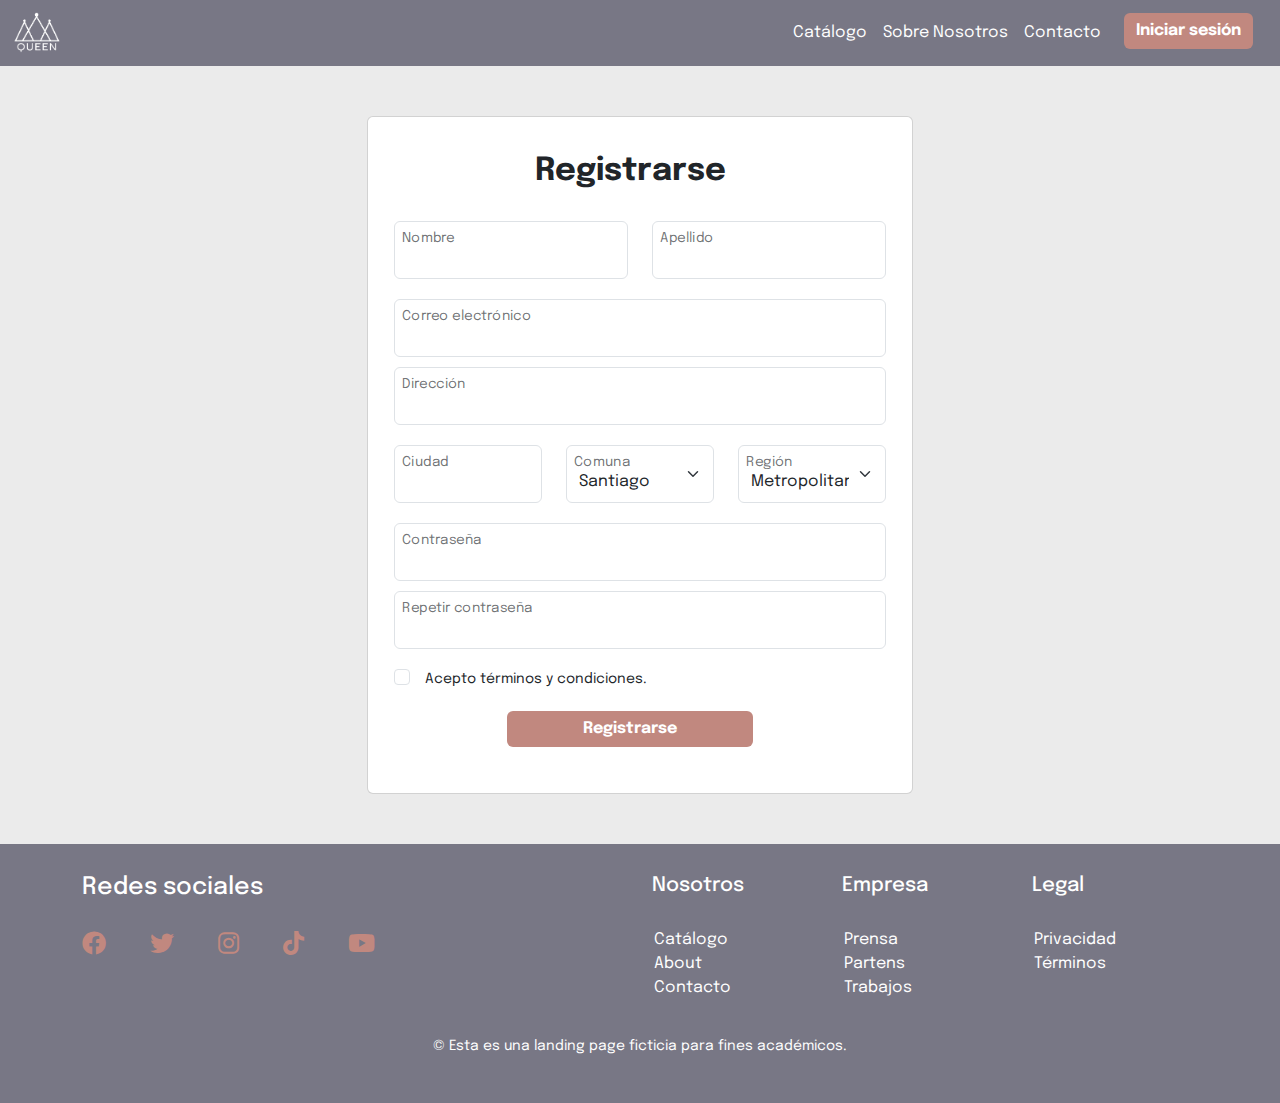
<file: login.html>
<!DOCTYPE html>
<html lang="es">
    <head>
        <meta charset="UTF-8">
        <meta name="viewport" content="width=device-width, initial-scale=1.0">
        <title>Joyería QUEEN</title>
        <!--ICONO TAB-->
        <link rel="icon" type="image/x-icon" href="./assets/images/logo.ico">
        <!--LINKS PARA FONTAWESOME-->
        <link rel="stylesheet" href="./assets/fontawesome/css/fontawesome.css">
        <link rel="stylesheet" href="./assets/fontawesome/css/brands.css">
        <link rel="stylesheet" href="./assets/fontawesome/css/solid.css">
        <!--LINK BOOTSTRAP-->
        <link rel="stylesheet" href="./assets/bootstrap/css/bootstrap.min.css">
        <!--LINK CSS-->
        <link rel="stylesheet" href="./styles.css">
    </head>
    <body>
        <header>
            <!--NAVBAR-->
            <nav class="navbar navbar-expand-md">
                <div class="container-fluid">
                    <!--LOGO-->
                    <a href="./index.html"><img src="./assets/images/logo-white.png" alt="Logo"></a>
                    <button class="navbar-toggler" type="button" data-bs-toggle="collapse" data-bs-target="#navbarSupportedContent" aria-controls="navbarSupportedContent" aria-expanded="false" aria-label="Toggle navigation">
                        <span class="navbar-toggler-icon"></span>
                    </button>
                    <!--NAV ITEMS-->
                    <div class="collapse navbar-collapse justify-content-end" id="navbarSupportedContent">
                        <ul class="navbar-nav">
                            <li class="nav-item">
                                <a class="nav-link" href="#">Catálogo</a>
                            </li>
                            <li class="nav-item">
                                <a class="nav-link" href="#">Sobre Nosotros</a>
                            </li>
                            <li class="nav-item">
                                <a class="nav-link" href="#">Contacto</a>
                            </li>
                            <li class="nav-item">
                                <!--INICIAR SESIÓN-->
                                <button type="button" class="btn btn-primary" data-bs-toggle="modal" data-bs-target="#myModal">
                                    Iniciar sesión
                                </button>
                                <!--MODAL-->
                                <div class="modal" id="myModal">
                                    <div class="modal-dialog">
                                        <div class="modal-content">
                                            <!--MODAL HEADER-->
                                            <div class="modal-header">
                                                <h4 class="modal-title">Iniciar sesión</h4>
                                                <button type="button" class="btn-close" data-bs-dismiss="modal"></button>
                                            </div>
                                            <!--MODAL BODY-->
                                            <div class="modal-body">
                                                <form>
                                                    <div class="form-group">
                                                        <label for="email">Email:</label>
                                                        <input type="email" class="form-control" id="email">
                                                    </div>
                                                    <div class="form-group">
                                                        <label for="pwd">Contraseña:</label>
                                                        <input type="password" class="form-control" id="pwd">
                                                    </div>
                                                    <div class="checkbox">
                                                        <label><input type="checkbox"> Recordar mi sesión</label>
                                                    </div>
                                                    <div class="pwd-forget">
                                                        <a href="#">Contraseña olvidada</a>
                                                    </div>
                                                    <a href="./login.html"><button type="submit" class="btn btn-primary">Inicar sesión</button></a>
                                                </form>
                                            </div>
                                            <!--MODAL FOOTER-->
                                            <div class="modal-footer">
                                                <p>¿No tienes cuenta?</p>
                                                <a href="./login.html"><button type="button" class="btn btn-outline-secondary" data-bs-dismiss="modal">Registrate</button></a>
                                            </div>
                                        </div>
                                    </div>
                                </div>
                            </li>
                        </ul>
                    </div>
                </div>
            </nav>
        </header>
        <main>
            <section class="login">
                <div class="container">
                    <div class="row login-card">
                        <div class="col-lg-8 col-xl-6">
                            <div class="card">
                                <div class="card-body">
                                    <h3>Registrarse</h3>
                                    <!--FORMULARIO REGISTRO-->
                                    <form>
                                        <div class="row">
                                            <!-- INPUT NOMBRE Y APELLIDO-->
                                            <div class="col-md-6">
                                                <div class="form-floating">
                                                    <input class="form-control" type="text" name="name" id="name" required>
                                                    <label for="name">Nombre</label>
                                                </div>
                                            </div>
                                            <div class="col-md-6">
                                                <div class="form-floating">
                                                    <input class="form-control" type="text" name="lastname" id="lastname" required>
                                                    <label for="lastname">Apellido</label>
                                                </div>
                                            </div>
                                        </div>
                                        <div class="form-floating">
                                            <!--INPUT CORREO-->
                                            <input class="form-control" type="email" name="email" id="email-registration" required>
                                            <label for="email">Correo electrónico</label>
                                        </div> 
                                        <div class="form-floating">
                                            <!--INPUT DIRECCIÓN-->
                                            <input class="form-control" type="text" name="address" id="address">
                                            <label for="address">Dirección</label>
                                        </div>
                                        <div class="row">
                                            <!--INPUT CIUDAD-->
                                            <div class="col-md-4">
                                                <div class="form-floating">
                                                    <input class="form-control" type="text" name="city" id="city">
                                                    <label for="city">Ciudad</label>
                                                </div>
                                            </div>
                                            <div class="col-md-4">
                                                <!--SELECT COMUNA-->
                                                <div class="form-floating">
                                                    <select class="form-select" id="comuna">
                                                        <option value="1">Cerrillos</option>
                                                        <option value="2">Cerro Navia</option>
                                                        <option value="3">Conchalí</option>
                                                        <option value="4">El Bosque</option>
                                                        <option value="5">Estación Central</option>
                                                        <option value="6">Huechuraba</option>
                                                        <option value="7">Independencia</option>
                                                        <option value="8">La Cisterna</option>
                                                        <option value="9">La Florida</option>
                                                        <option value="10">La Granja</option>
                                                        <option value="11">La Pintana</option>
                                                        <option value="12">La Reina</option>
                                                        <option value="13">Las Condes</option>
                                                        <option value="14">Lo Barnechea</option>
                                                        <option value="15">Lo Espejo</option>
                                                        <option value="16">Lo Prado</option>
                                                        <option value="17">Macul</option>
                                                        <option value="18">Maipú</option>
                                                        <option value="19">Ñuñoa</option>
                                                        <option value="20">Pedro Aguirre Cerda</option>
                                                        <option value="21">Peñalolén</option>
                                                        <option value="22">Providencia</option>
                                                        <option value="23">Pudahuel</option>
                                                        <option value="24">Puente Alto</option>
                                                        <option value="25">Quilicura</option>
                                                        <option value="26">Quinta Normal</option>
                                                        <option value="27">Recoleta</option>
                                                        <option value="28">Renca</option>
                                                        <option value="29">San Bernardo</option>
                                                        <option value="30">San Joaquín</option>
                                                        <option value="31">San Miguel</option>
                                                        <option value="32">San Ramón</option>
                                                        <option value="33" selected>Santiago</option>
                                                        <option value="34">Vitacura</option>
                                                    </select>
                                                    <label for="comuna">Comuna</label>
                                                </div>
                                            </div>
                                            <div class="col-md-4">
                                                <!--SELECT REGIÓN-->
                                                <div class="form-floating">
                                                    <select class="form-select" id="region" aria-label="Floating label select example">
                                                        <option value="1">Arica y Parinacota</option>
                                                        <option value="2">Tarapacá</option>
                                                        <option value="3">Atacama</option>
                                                        <option value="4">Coquimbo</option>
                                                        <option value="5">Valparaíso</option>
                                                        <option value="6" selected>Metropolitana</option>
                                                        <option value="7">O'Higgins</option>
                                                        <option value="8">Maule</option>
                                                        <option value="9">Ñuble</option>
                                                        <option value="10">Biobío</option>
                                                        <option value="11">La Araucanía</option>
                                                        <option value="12">Los Ríos</option>
                                                        <option value="13">Los Lagos</option>
                                                        <option value="14">Aysén</option>
                                                        <option value="15">Magallanes</option>
                                                    </select>
                                                    <label for="region">Región</label>
                                                </div>
                                            </div>
                                        </div>
                                        <!--INPUT CONTRASEÑA-->
                                        <div class="form-floating">
                                            <input class="form-control" type="password" name="password" id="password" required>
                                            <label for="password">Contraseña</label>
                                        </div>
                                        <div class="form-floating">
                                            <input class="form-control" type="password" name="password" id="password" required>
                                            <label for="password">Repetir contraseña</label>
                                        </div>
                                        <!--CHECKBOX TÉRMINOS-->
                                        <div class="form-check">
                                            <input class="form-check-input" type="checkbox" value="1" id="terminos" required>
                                            <label class="form-check-label" for="terminos">Acepto términos y condiciones.</label>
                                        </div> 
                                        <!--BOTON ENVIAR-->
                                        <button type="submit" class="btn btn-primary">Registrarse</button>
                                    </form>
                                </div>
                            </div>
                        </div>
                    </div>
                </div>
            </section>
        </main>
        <!--FOOTER-->
        <footer>
            <div class="container">
                <div class="row">
                    <!--REDES SOCIALES-->
                    <div class="col-lg-6">
                        <h4>Redes sociales</h4>
                        <a href="#"><i class="fa-brands fa-facebook"></i></a>
                        <a href="#"><i class="fa-brands fa-twitter"></i></a>
                        <a href="#"><i class="fa-brands fa-instagram"></i></a>
                        <a href="#"><i class="fa-brands fa-tiktok"></i></a>
                        <a href="#"><i class="fa-brands fa-youtube"></i></a>
                    </div>
                    <!--LINKS DEL NEGOCIO-->
                    <div class="col-lg-2">
                        <h5>Nosotros</h5>
                        <ul>
                            <li><a href="#">Catálogo</a></li>
                            <li><a href="#">About</a></li>
                            <li><a href="#">Contacto</a></li>
                        </ul>
                    </div>
                    <div class="col-lg-2">
                        <h5>Empresa</h5>
                        <ul>
                            <li><a href="#">Prensa</a></li>
                            <li><a href="#">Partens</a></li>
                            <li><a href="#">Trabajos</a></li>

                        </ul>
                    </div>
                    <div class="col-lg-2">
                        <h5>Legal</h5>
                        <ul>
                            <li><a href="#">Privacidad</a></li>
                            <li><a href="#">Términos</a></li>
                        </ul>
                    </div>
                </div>
                <p>&copy Esta es una landing page ficticia para fines académicos.</p>
            </div>
        </footer>
    </main>
    <!--SCRIPT BOOTSTRAP-->
    <script src="./assets/bootstrap/js/bootstrap.bundle.min.js"></script>
    </body>
</html>
</file>
<file: styles.css>
/*ESTILOS BASE*/
@font-face {
    font-family: Epilogue;
    src: url(./assets/font/Epilogue-VariableFont_wght.ttf);
}
body {
    font-family: Epilogue;
    background-color: #EBEBEB;
} 
a {
    color: #FFFFFF;
    text-decoration: none;
}
.btn-primary {
    background-color: #C1887F;
    border: 0;
    font-size: medium;
    font-weight: bold;
    margin: 0 15px;
}
.btn-primary:hover {
    background-color: #C1887F;
    color: #FFFFFF;
    box-shadow: inset 0 0 0 1000px rgba(0,0,0,.1);
}
.btn-outline-primary {
    border: 1px solid #C1887F;
    color: #C1887F;
}
.btn-outline-primary:hover {
    border: 1px solid #C1887F;
    background-color: #FFFFFF;
    color: #C1887F;
    box-shadow: inset 0 0 0 1000px rgba(0,0,0,.1);
}
.btn-outline-secondary {
    color: #787785;
    border: 1px solid #787785;
}
.btn-outline-secondary:hover {
    color: #787785;
    border: 1px solid #787785;
    background-color: #FFFFFF;
    box-shadow: inset 0 0 0 1000px rgba(0,0,0,.1);
}
/*NAVBAR*/
.navbar {
    background-color: #787785;
}
.nav-link {
    color: #FFFFFF;
}
.navbar img {
    height: 50px;
}
/*MODAL*/
.modal-content {
    width: 80%;
}
.modal-body {
    padding: 30px 20px 30px 20px;
}
.modal-body #pwd {
    margin-bottom: 10px; 
}
.pwd-forget {
    margin: 0 0 15px 0;
}
.modal-body a {
    font-size: 14px;
    color: #C1887F;
    text-decoration: underline;
}
.modal-body .btn-primary {
    margin: 0;
}
/*SECCIÓN JUMBOTRON*/
.welcome .jumbotron {
    background-image: url(./assets/images/jumbotron-bg.png); 
    box-shadow: inset 0 0 0 1000px rgba(0,0,0,.5);
    background-size: cover;
    background-position: center;
    padding: 150px;
    color: #FFFFFF;
}
/*SECCIÓN PROD. DESTACADOS*/
.featured-prod {
    padding: 50px 0;
}
h2 {
    font-weight: bold;
    font-size: 40px;
}
.button-wrapper {
    text-align: center;
}
.more {
    margin-top: 20px;
    width: 50%;
}
/*ESTILOS CARDS CAROUSEL*/  
.carousel-mobile {
    display: none;
}
.card-wrapper {
    display: flex;
    justify-content: center;
}
.card-wrapper .card {
    margin: 0.5rem;
    width: 25%;
}
.image-wrapper {
    height: 15vw;
    display: flex;
    justify-content: center;
}
.image-wrapper img {
    width: 500px;
    max-height: 100%;
    overflow: hidden;
}
.card-body {
    text-align: center;
}
.carousel-inner .card-title {
    font-size: 18px;
    font-weight: 200;
    text-transform: uppercase;
}
.carousel-inner .card-text {
    font-size: 24px;
    font-weight: 500;
}
.carousel-inner a {
    width: 80%;
}
.carousel-inner {
    padding-bottom: 50px;
}
/*SECCIÓN CATEGORIAS*/
.categories {
    padding: 30px;
}
.categories .card {
    margin: 10px;
    width: 20%;
    padding: 0;
}
.categories .card-img-top {
    height: 200px;
    width: 100%;
}
.categories h5 {
    font-size: 28px;
    font-weight: 700;
    margin: 15px 0;
}
.categories a {
    width: 75%;
}
/*SECCIÓN SERVICIOS*/
.services {
    background-color: #787785;
    color: #FFFFFF;
    padding: 50px;
}
.services h2 {
    text-align: center;
    margin-bottom: 15px;
}
.services button {
    width: 30%;
    margin-top: 20px;
}
.item {
    width: 25%;
    text-align: center;
}
.item img {
    width: 140px;
    height: 140px;
    margin: 15px;
}
.item h6 {
    font-size: 24px;
    font-weight: 600;
    text-transform: uppercase;
    margin-top: 10px;
}
/*SECCIÓN ABOUT*/
.about {
    padding: 30px;
}
.about h6 {
    font-size: 24px;
}
.about iframe {
    width: 80%;
}
/*ASIDE*/
.ads .jumbotron {
    background-image: url(./assets/images/ads-jumbo-bg.jpg);
    box-shadow: inset 0 0 0 1000px rgba(0,0,0,.3);
    background-size: cover;
    background-position: center;
    padding: 100px;
    color: #FFFFFF;
}
.ads .display-5 {
    font-weight: bold;
    margin-bottom: 20px;
}
.ads .lead {
    font-size: 26px;
}
.ads a {
    font-weight: bold;
    text-decoration: underline;
}
.subscribe {
    padding: 50px;
    text-align: center;
}
.subscribe .card {
    padding: 20px;
    max-width: 70%;
}
.subscribe img {
    width: 200px;
    margin-top: 50px;
}
.subscribe h5 {
    font-size: 28px;
    font-weight: 600;
    margin-bottom: 20px;
}
.subscribe p {
    font-size: 20px;
}
.subscribe form {
    text-align: left;
}
.subscribe #email {
    margin-bottom: 10px;
}
.subscribe .btn-primary {
    margin: 20px 0 0 0;
}
/*FOOTER*/
footer {
    background-color: #787785;
    color: #FFFFFF;
    padding: 30px;
}
footer i {
    font-size: 24px;
    margin-right: 40px;
    margin-top: 20px;
    color: #C1887F;
}
footer ul {
    list-style: none;
    margin-top: 30px;
}
footer li {
    margin-left: -30px;
}
footer li a:hover {
    text-decoration: underline;
}
footer p {
    margin-top: 20px;
    font-size: 14px;
    text-align: center;
}
/*LOGIN PAGE*/
.login {
    padding: 50px;
}
.login .login-card {
    display: flex;
    justify-content: center;
    align-items: center;
}
.login .card {
    padding-right: 20px;
}
.login h3 {
    margin: 20px 0;
    font-weight: bold;
    font-size: 32px;
}
.login input, select {
    margin: 10px;
}
.login label {
    margin-left: 5px;
}
.login .form-check {
    margin: 0 0 20px 10px; 
    text-align: left !important
}
.login .form-check label {
    margin-top: 10px;
    font-size: 14px;
}
.login button {
    width: 50%;
    margin-bottom: 30px;
}
/*ESTILOS MOBILE*/
@media only screen and (max-width: 600px) {
    body {
        text-align: center;
    }
    h2 {
        font-size: 28px;
    }
    /*NAVBAR*/
    .navbar-nav {
        text-align: center;
    }
    .nav-item {
        margin: 8px 0;
    }
    .custom-toggler .navbar-toggler-icon {
        background-image: url(./assets/images/custom-menu-icon.svg);
    }
    .custom-toggler {
        border: 1px solid #FFFFFF;
    }
    /*MODAL*/
    .modal-open {
        padding: 0 !important;
    }
    .modal-dialog {
        display: flex;
        justify-content: center;
    }
    .modal-content {
        width: 90%;
    }
    /*JUMBOTRON BIENVENIDA*/
    .welcome .jumbotron {
        padding: 50px;
    } 
    /*PRODUCTOS DESTACADOS*/
    .featured-prod {
        padding-top: 30px;
    } 
    /*CAROUSEL*/
    .carousel-desktop {
        display: none;
    }
    .carousel-mobile {
        display: block ;
    }
    .card-wrapper {
        display: flex;
        justify-content: center;
    }
    .carousel .card {
        width: 78%;
    }
    .carousel .image-wrapper {
        height: 42vw;
    }
    .carousel .card-title {
        font-size: 14px;
    }
    .carousel .card-text {
        font-size: 20px;
    }
    .carousel .carousel-indicators button {
        width: 10px;
       height: 10px;
       border-radius: 100%;
    }
    /*CATEGORIAS*/
    .categories {
        padding: 20px;
    }
    .categories .card {
        width: 90%;
    }
    /*SERVICIOS*/
    .services {
        padding: 20px;
    }
    .services .item {
        width: 90%;
    }
    .services .item img {
        width: 100px;
        height: 100px;
    }
    .services button {
        width: 70%; 
    }
    /*ABOUT*/
    .about .btn-outline-primary {
        margin-bottom: 15px;
    }
    /*ASIDE*/
    .ads .jumbotron {
        padding: 25px;
    }
    .ads h1 {
        font-size: 24px;
    }
    .ads .lead {
        font-size: 18px;
    }
    /*SUBSCRIBE*/
    .subscribe {
        padding: 20px;
    } 
    .subscribe .card {
        padding: 20px;
        max-width: 90%;
    }
    .subscribe img {
        width: 100px;
    }
    .subscribe h5 {
        font-size: 22px;
    }
    .subscribe p {
        font-size: 18px;
    }
    .subscribe .checkbox label {
        font-size: 13px;
    }
    /*FOOTER*/
    footer i {
        margin: 20px 10px 30px 20px;
    }
    /*LOGIN PAGE*/
    .login {
        padding: 20px;
    }
    .login .form-check {
        margin: 0 0 20px 10px; 
        text-align: left !important
    }
    .login .form-check label {
        font-size: 13px;
    }
  }
</file>
<file: assets/fontawesome/css/brands.css>
/*!
 * Font Awesome Free 6.4.0 by @fontawesome - https://fontawesome.com
 * License - https://fontawesome.com/license/free (Icons: CC BY 4.0, Fonts: SIL OFL 1.1, Code: MIT License)
 * Copyright 2023 Fonticons, Inc.
 */
:root, :host {
  --fa-style-family-brands: 'Font Awesome 6 Brands';
  --fa-font-brands: normal 400 1em/1 'Font Awesome 6 Brands'; }

@font-face {
  font-family: 'Font Awesome 6 Brands';
  font-style: normal;
  font-weight: 400;
  font-display: block;
  src: url("../webfonts/fa-brands-400.woff2") format("woff2"), url("../webfonts/fa-brands-400.ttf") format("truetype"); }

.fab,
.fa-brands {
  font-weight: 400; }

.fa-monero:before {
  content: "\f3d0"; }

.fa-hooli:before {
  content: "\f427"; }

.fa-yelp:before {
  content: "\f1e9"; }

.fa-cc-visa:before {
  content: "\f1f0"; }

.fa-lastfm:before {
  content: "\f202"; }

.fa-shopware:before {
  content: "\f5b5"; }

.fa-creative-commons-nc:before {
  content: "\f4e8"; }

.fa-aws:before {
  content: "\f375"; }

.fa-redhat:before {
  content: "\f7bc"; }

.fa-yoast:before {
  content: "\f2b1"; }

.fa-cloudflare:before {
  content: "\e07d"; }

.fa-ups:before {
  content: "\f7e0"; }

.fa-wpexplorer:before {
  content: "\f2de"; }

.fa-dyalog:before {
  content: "\f399"; }

.fa-bity:before {
  content: "\f37a"; }

.fa-stackpath:before {
  content: "\f842"; }

.fa-buysellads:before {
  content: "\f20d"; }

.fa-first-order:before {
  content: "\f2b0"; }

.fa-modx:before {
  content: "\f285"; }

.fa-guilded:before {
  content: "\e07e"; }

.fa-vnv:before {
  content: "\f40b"; }

.fa-square-js:before {
  content: "\f3b9"; }

.fa-js-square:before {
  content: "\f3b9"; }

.fa-microsoft:before {
  content: "\f3ca"; }

.fa-qq:before {
  content: "\f1d6"; }

.fa-orcid:before {
  content: "\f8d2"; }

.fa-java:before {
  content: "\f4e4"; }

.fa-invision:before {
  content: "\f7b0"; }

.fa-creative-commons-pd-alt:before {
  content: "\f4ed"; }

.fa-centercode:before {
  content: "\f380"; }

.fa-glide-g:before {
  content: "\f2a6"; }

.fa-drupal:before {
  content: "\f1a9"; }

.fa-hire-a-helper:before {
  content: "\f3b0"; }

.fa-creative-commons-by:before {
  content: "\f4e7"; }

.fa-unity:before {
  content: "\e049"; }

.fa-whmcs:before {
  content: "\f40d"; }

.fa-rocketchat:before {
  content: "\f3e8"; }

.fa-vk:before {
  content: "\f189"; }

.fa-untappd:before {
  content: "\f405"; }

.fa-mailchimp:before {
  content: "\f59e"; }

.fa-css3-alt:before {
  content: "\f38b"; }

.fa-square-reddit:before {
  content: "\f1a2"; }

.fa-reddit-square:before {
  content: "\f1a2"; }

.fa-vimeo-v:before {
  content: "\f27d"; }

.fa-contao:before {
  content: "\f26d"; }

.fa-square-font-awesome:before {
  content: "\e5ad"; }

.fa-deskpro:before {
  content: "\f38f"; }

.fa-sistrix:before {
  content: "\f3ee"; }

.fa-square-instagram:before {
  content: "\e055"; }

.fa-instagram-square:before {
  content: "\e055"; }

.fa-battle-net:before {
  content: "\f835"; }

.fa-the-red-yeti:before {
  content: "\f69d"; }

.fa-square-hacker-news:before {
  content: "\f3af"; }

.fa-hacker-news-square:before {
  content: "\f3af"; }

.fa-edge:before {
  content: "\f282"; }

.fa-napster:before {
  content: "\f3d2"; }

.fa-square-snapchat:before {
  content: "\f2ad"; }

.fa-snapchat-square:before {
  content: "\f2ad"; }

.fa-google-plus-g:before {
  content: "\f0d5"; }

.fa-artstation:before {
  content: "\f77a"; }

.fa-markdown:before {
  content: "\f60f"; }

.fa-sourcetree:before {
  content: "\f7d3"; }

.fa-google-plus:before {
  content: "\f2b3"; }

.fa-diaspora:before {
  content: "\f791"; }

.fa-foursquare:before {
  content: "\f180"; }

.fa-stack-overflow:before {
  content: "\f16c"; }

.fa-github-alt:before {
  content: "\f113"; }

.fa-phoenix-squadron:before {
  content: "\f511"; }

.fa-pagelines:before {
  content: "\f18c"; }

.fa-algolia:before {
  content: "\f36c"; }

.fa-red-river:before {
  content: "\f3e3"; }

.fa-creative-commons-sa:before {
  content: "\f4ef"; }

.fa-safari:before {
  content: "\f267"; }

.fa-google:before {
  content: "\f1a0"; }

.fa-square-font-awesome-stroke:before {
  content: "\f35c"; }

.fa-font-awesome-alt:before {
  content: "\f35c"; }

.fa-atlassian:before {
  content: "\f77b"; }

.fa-linkedin-in:before {
  content: "\f0e1"; }

.fa-digital-ocean:before {
  content: "\f391"; }

.fa-nimblr:before {
  content: "\f5a8"; }

.fa-chromecast:before {
  content: "\f838"; }

.fa-evernote:before {
  content: "\f839"; }

.fa-hacker-news:before {
  content: "\f1d4"; }

.fa-creative-commons-sampling:before {
  content: "\f4f0"; }

.fa-adversal:before {
  content: "\f36a"; }

.fa-creative-commons:before {
  content: "\f25e"; }

.fa-watchman-monitoring:before {
  content: "\e087"; }

.fa-fonticons:before {
  content: "\f280"; }

.fa-weixin:before {
  content: "\f1d7"; }

.fa-shirtsinbulk:before {
  content: "\f214"; }

.fa-codepen:before {
  content: "\f1cb"; }

.fa-git-alt:before {
  content: "\f841"; }

.fa-lyft:before {
  content: "\f3c3"; }

.fa-rev:before {
  content: "\f5b2"; }

.fa-windows:before {
  content: "\f17a"; }

.fa-wizards-of-the-coast:before {
  content: "\f730"; }

.fa-square-viadeo:before {
  content: "\f2aa"; }

.fa-viadeo-square:before {
  content: "\f2aa"; }

.fa-meetup:before {
  content: "\f2e0"; }

.fa-centos:before {
  content: "\f789"; }

.fa-adn:before {
  content: "\f170"; }

.fa-cloudsmith:before {
  content: "\f384"; }

.fa-pied-piper-alt:before {
  content: "\f1a8"; }

.fa-square-dribbble:before {
  content: "\f397"; }

.fa-dribbble-square:before {
  content: "\f397"; }

.fa-codiepie:before {
  content: "\f284"; }

.fa-node:before {
  content: "\f419"; }

.fa-mix:before {
  content: "\f3cb"; }

.fa-steam:before {
  content: "\f1b6"; }

.fa-cc-apple-pay:before {
  content: "\f416"; }

.fa-scribd:before {
  content: "\f28a"; }

.fa-openid:before {
  content: "\f19b"; }

.fa-instalod:before {
  content: "\e081"; }

.fa-expeditedssl:before {
  content: "\f23e"; }

.fa-sellcast:before {
  content: "\f2da"; }

.fa-square-twitter:before {
  content: "\f081"; }

.fa-twitter-square:before {
  content: "\f081"; }

.fa-r-project:before {
  content: "\f4f7"; }

.fa-delicious:before {
  content: "\f1a5"; }

.fa-freebsd:before {
  content: "\f3a4"; }

.fa-vuejs:before {
  content: "\f41f"; }

.fa-accusoft:before {
  content: "\f369"; }

.fa-ioxhost:before {
  content: "\f208"; }

.fa-fonticons-fi:before {
  content: "\f3a2"; }

.fa-app-store:before {
  content: "\f36f"; }

.fa-cc-mastercard:before {
  content: "\f1f1"; }

.fa-itunes-note:before {
  content: "\f3b5"; }

.fa-golang:before {
  content: "\e40f"; }

.fa-kickstarter:before {
  content: "\f3bb"; }

.fa-grav:before {
  content: "\f2d6"; }

.fa-weibo:before {
  content: "\f18a"; }

.fa-uncharted:before {
  content: "\e084"; }

.fa-firstdraft:before {
  content: "\f3a1"; }

.fa-square-youtube:before {
  content: "\f431"; }

.fa-youtube-square:before {
  content: "\f431"; }

.fa-wikipedia-w:before {
  content: "\f266"; }

.fa-wpressr:before {
  content: "\f3e4"; }

.fa-rendact:before {
  content: "\f3e4"; }

.fa-angellist:before {
  content: "\f209"; }

.fa-galactic-republic:before {
  content: "\f50c"; }

.fa-nfc-directional:before {
  content: "\e530"; }

.fa-skype:before {
  content: "\f17e"; }

.fa-joget:before {
  content: "\f3b7"; }

.fa-fedora:before {
  content: "\f798"; }

.fa-stripe-s:before {
  content: "\f42a"; }

.fa-meta:before {
  content: "\e49b"; }

.fa-laravel:before {
  content: "\f3bd"; }

.fa-hotjar:before {
  content: "\f3b1"; }

.fa-bluetooth-b:before {
  content: "\f294"; }

.fa-sticker-mule:before {
  content: "\f3f7"; }

.fa-creative-commons-zero:before {
  content: "\f4f3"; }

.fa-hips:before {
  content: "\f452"; }

.fa-behance:before {
  content: "\f1b4"; }

.fa-reddit:before {
  content: "\f1a1"; }

.fa-discord:before {
  content: "\f392"; }

.fa-chrome:before {
  content: "\f268"; }

.fa-app-store-ios:before {
  content: "\f370"; }

.fa-cc-discover:before {
  content: "\f1f2"; }

.fa-wpbeginner:before {
  content: "\f297"; }

.fa-confluence:before {
  content: "\f78d"; }

.fa-mdb:before {
  content: "\f8ca"; }

.fa-dochub:before {
  content: "\f394"; }

.fa-accessible-icon:before {
  content: "\f368"; }

.fa-ebay:before {
  content: "\f4f4"; }

.fa-amazon:before {
  content: "\f270"; }

.fa-unsplash:before {
  content: "\e07c"; }

.fa-yarn:before {
  content: "\f7e3"; }

.fa-square-steam:before {
  content: "\f1b7"; }

.fa-steam-square:before {
  content: "\f1b7"; }

.fa-500px:before {
  content: "\f26e"; }

.fa-square-vimeo:before {
  content: "\f194"; }

.fa-vimeo-square:before {
  content: "\f194"; }

.fa-asymmetrik:before {
  content: "\f372"; }

.fa-font-awesome:before {
  content: "\f2b4"; }

.fa-font-awesome-flag:before {
  content: "\f2b4"; }

.fa-font-awesome-logo-full:before {
  content: "\f2b4"; }

.fa-gratipay:before {
  content: "\f184"; }

.fa-apple:before {
  content: "\f179"; }

.fa-hive:before {
  content: "\e07f"; }

.fa-gitkraken:before {
  content: "\f3a6"; }

.fa-keybase:before {
  content: "\f4f5"; }

.fa-apple-pay:before {
  content: "\f415"; }

.fa-padlet:before {
  content: "\e4a0"; }

.fa-amazon-pay:before {
  content: "\f42c"; }

.fa-square-github:before {
  content: "\f092"; }

.fa-github-square:before {
  content: "\f092"; }

.fa-stumbleupon:before {
  content: "\f1a4"; }

.fa-fedex:before {
  content: "\f797"; }

.fa-phoenix-framework:before {
  content: "\f3dc"; }

.fa-shopify:before {
  content: "\e057"; }

.fa-neos:before {
  content: "\f612"; }

.fa-hackerrank:before {
  content: "\f5f7"; }

.fa-researchgate:before {
  content: "\f4f8"; }

.fa-swift:before {
  content: "\f8e1"; }

.fa-angular:before {
  content: "\f420"; }

.fa-speakap:before {
  content: "\f3f3"; }

.fa-angrycreative:before {
  content: "\f36e"; }

.fa-y-combinator:before {
  content: "\f23b"; }

.fa-empire:before {
  content: "\f1d1"; }

.fa-envira:before {
  content: "\f299"; }

.fa-square-gitlab:before {
  content: "\e5ae"; }

.fa-gitlab-square:before {
  content: "\e5ae"; }

.fa-studiovinari:before {
  content: "\f3f8"; }

.fa-pied-piper:before {
  content: "\f2ae"; }

.fa-wordpress:before {
  content: "\f19a"; }

.fa-product-hunt:before {
  content: "\f288"; }

.fa-firefox:before {
  content: "\f269"; }

.fa-linode:before {
  content: "\f2b8"; }

.fa-goodreads:before {
  content: "\f3a8"; }

.fa-square-odnoklassniki:before {
  content: "\f264"; }

.fa-odnoklassniki-square:before {
  content: "\f264"; }

.fa-jsfiddle:before {
  content: "\f1cc"; }

.fa-sith:before {
  content: "\f512"; }

.fa-themeisle:before {
  content: "\f2b2"; }

.fa-page4:before {
  content: "\f3d7"; }

.fa-hashnode:before {
  content: "\e499"; }

.fa-react:before {
  content: "\f41b"; }

.fa-cc-paypal:before {
  content: "\f1f4"; }

.fa-squarespace:before {
  content: "\f5be"; }

.fa-cc-stripe:before {
  content: "\f1f5"; }

.fa-creative-commons-share:before {
  content: "\f4f2"; }

.fa-bitcoin:before {
  content: "\f379"; }

.fa-keycdn:before {
  content: "\f3ba"; }

.fa-opera:before {
  content: "\f26a"; }

.fa-itch-io:before {
  content: "\f83a"; }

.fa-umbraco:before {
  content: "\f8e8"; }

.fa-galactic-senate:before {
  content: "\f50d"; }

.fa-ubuntu:before {
  content: "\f7df"; }

.fa-draft2digital:before {
  content: "\f396"; }

.fa-stripe:before {
  content: "\f429"; }

.fa-houzz:before {
  content: "\f27c"; }

.fa-gg:before {
  content: "\f260"; }

.fa-dhl:before {
  content: "\f790"; }

.fa-square-pinterest:before {
  content: "\f0d3"; }

.fa-pinterest-square:before {
  content: "\f0d3"; }

.fa-xing:before {
  content: "\f168"; }

.fa-blackberry:before {
  content: "\f37b"; }

.fa-creative-commons-pd:before {
  content: "\f4ec"; }

.fa-playstation:before {
  content: "\f3df"; }

.fa-quinscape:before {
  content: "\f459"; }

.fa-less:before {
  content: "\f41d"; }

.fa-blogger-b:before {
  content: "\f37d"; }

.fa-opencart:before {
  content: "\f23d"; }

.fa-vine:before {
  content: "\f1ca"; }

.fa-paypal:before {
  content: "\f1ed"; }

.fa-gitlab:before {
  content: "\f296"; }

.fa-typo3:before {
  content: "\f42b"; }

.fa-reddit-alien:before {
  content: "\f281"; }

.fa-yahoo:before {
  content: "\f19e"; }

.fa-dailymotion:before {
  content: "\e052"; }

.fa-affiliatetheme:before {
  content: "\f36b"; }

.fa-pied-piper-pp:before {
  content: "\f1a7"; }

.fa-bootstrap:before {
  content: "\f836"; }

.fa-odnoklassniki:before {
  content: "\f263"; }

.fa-nfc-symbol:before {
  content: "\e531"; }

.fa-ethereum:before {
  content: "\f42e"; }

.fa-speaker-deck:before {
  content: "\f83c"; }

.fa-creative-commons-nc-eu:before {
  content: "\f4e9"; }

.fa-patreon:before {
  content: "\f3d9"; }

.fa-avianex:before {
  content: "\f374"; }

.fa-ello:before {
  content: "\f5f1"; }

.fa-gofore:before {
  content: "\f3a7"; }

.fa-bimobject:before {
  content: "\f378"; }

.fa-facebook-f:before {
  content: "\f39e"; }

.fa-square-google-plus:before {
  content: "\f0d4"; }

.fa-google-plus-square:before {
  content: "\f0d4"; }

.fa-mandalorian:before {
  content: "\f50f"; }

.fa-first-order-alt:before {
  content: "\f50a"; }

.fa-osi:before {
  content: "\f41a"; }

.fa-google-wallet:before {
  content: "\f1ee"; }

.fa-d-and-d-beyond:before {
  content: "\f6ca"; }

.fa-periscope:before {
  content: "\f3da"; }

.fa-fulcrum:before {
  content: "\f50b"; }

.fa-cloudscale:before {
  content: "\f383"; }

.fa-forumbee:before {
  content: "\f211"; }

.fa-mizuni:before {
  content: "\f3cc"; }

.fa-schlix:before {
  content: "\f3ea"; }

.fa-square-xing:before {
  content: "\f169"; }

.fa-xing-square:before {
  content: "\f169"; }

.fa-bandcamp:before {
  content: "\f2d5"; }

.fa-wpforms:before {
  content: "\f298"; }

.fa-cloudversify:before {
  content: "\f385"; }

.fa-usps:before {
  content: "\f7e1"; }

.fa-megaport:before {
  content: "\f5a3"; }

.fa-magento:before {
  content: "\f3c4"; }

.fa-spotify:before {
  content: "\f1bc"; }

.fa-optin-monster:before {
  content: "\f23c"; }

.fa-fly:before {
  content: "\f417"; }

.fa-aviato:before {
  content: "\f421"; }

.fa-itunes:before {
  content: "\f3b4"; }

.fa-cuttlefish:before {
  content: "\f38c"; }

.fa-blogger:before {
  content: "\f37c"; }

.fa-flickr:before {
  content: "\f16e"; }

.fa-viber:before {
  content: "\f409"; }

.fa-soundcloud:before {
  content: "\f1be"; }

.fa-digg:before {
  content: "\f1a6"; }

.fa-tencent-weibo:before {
  content: "\f1d5"; }

.fa-symfony:before {
  content: "\f83d"; }

.fa-maxcdn:before {
  content: "\f136"; }

.fa-etsy:before {
  content: "\f2d7"; }

.fa-facebook-messenger:before {
  content: "\f39f"; }

.fa-audible:before {
  content: "\f373"; }

.fa-think-peaks:before {
  content: "\f731"; }

.fa-bilibili:before {
  content: "\e3d9"; }

.fa-erlang:before {
  content: "\f39d"; }

.fa-cotton-bureau:before {
  content: "\f89e"; }

.fa-dashcube:before {
  content: "\f210"; }

.fa-42-group:before {
  content: "\e080"; }

.fa-innosoft:before {
  content: "\e080"; }

.fa-stack-exchange:before {
  content: "\f18d"; }

.fa-elementor:before {
  content: "\f430"; }

.fa-square-pied-piper:before {
  content: "\e01e"; }

.fa-pied-piper-square:before {
  content: "\e01e"; }

.fa-creative-commons-nd:before {
  content: "\f4eb"; }

.fa-palfed:before {
  content: "\f3d8"; }

.fa-superpowers:before {
  content: "\f2dd"; }

.fa-resolving:before {
  content: "\f3e7"; }

.fa-xbox:before {
  content: "\f412"; }

.fa-searchengin:before {
  content: "\f3eb"; }

.fa-tiktok:before {
  content: "\e07b"; }

.fa-square-facebook:before {
  content: "\f082"; }

.fa-facebook-square:before {
  content: "\f082"; }

.fa-renren:before {
  content: "\f18b"; }

.fa-linux:before {
  content: "\f17c"; }

.fa-glide:before {
  content: "\f2a5"; }

.fa-linkedin:before {
  content: "\f08c"; }

.fa-hubspot:before {
  content: "\f3b2"; }

.fa-deploydog:before {
  content: "\f38e"; }

.fa-twitch:before {
  content: "\f1e8"; }

.fa-ravelry:before {
  content: "\f2d9"; }

.fa-mixer:before {
  content: "\e056"; }

.fa-square-lastfm:before {
  content: "\f203"; }

.fa-lastfm-square:before {
  content: "\f203"; }

.fa-vimeo:before {
  content: "\f40a"; }

.fa-mendeley:before {
  content: "\f7b3"; }

.fa-uniregistry:before {
  content: "\f404"; }

.fa-figma:before {
  content: "\f799"; }

.fa-creative-commons-remix:before {
  content: "\f4ee"; }

.fa-cc-amazon-pay:before {
  content: "\f42d"; }

.fa-dropbox:before {
  content: "\f16b"; }

.fa-instagram:before {
  content: "\f16d"; }

.fa-cmplid:before {
  content: "\e360"; }

.fa-facebook:before {
  content: "\f09a"; }

.fa-gripfire:before {
  content: "\f3ac"; }

.fa-jedi-order:before {
  content: "\f50e"; }

.fa-uikit:before {
  content: "\f403"; }

.fa-fort-awesome-alt:before {
  content: "\f3a3"; }

.fa-phabricator:before {
  content: "\f3db"; }

.fa-ussunnah:before {
  content: "\f407"; }

.fa-earlybirds:before {
  content: "\f39a"; }

.fa-trade-federation:before {
  content: "\f513"; }

.fa-autoprefixer:before {
  content: "\f41c"; }

.fa-whatsapp:before {
  content: "\f232"; }

.fa-slideshare:before {
  content: "\f1e7"; }

.fa-google-play:before {
  content: "\f3ab"; }

.fa-viadeo:before {
  content: "\f2a9"; }

.fa-line:before {
  content: "\f3c0"; }

.fa-google-drive:before {
  content: "\f3aa"; }

.fa-servicestack:before {
  content: "\f3ec"; }

.fa-simplybuilt:before {
  content: "\f215"; }

.fa-bitbucket:before {
  content: "\f171"; }

.fa-imdb:before {
  content: "\f2d8"; }

.fa-deezer:before {
  content: "\e077"; }

.fa-raspberry-pi:before {
  content: "\f7bb"; }

.fa-jira:before {
  content: "\f7b1"; }

.fa-docker:before {
  content: "\f395"; }

.fa-screenpal:before {
  content: "\e570"; }

.fa-bluetooth:before {
  content: "\f293"; }

.fa-gitter:before {
  content: "\f426"; }

.fa-d-and-d:before {
  content: "\f38d"; }

.fa-microblog:before {
  content: "\e01a"; }

.fa-cc-diners-club:before {
  content: "\f24c"; }

.fa-gg-circle:before {
  content: "\f261"; }

.fa-pied-piper-hat:before {
  content: "\f4e5"; }

.fa-kickstarter-k:before {
  content: "\f3bc"; }

.fa-yandex:before {
  content: "\f413"; }

.fa-readme:before {
  content: "\f4d5"; }

.fa-html5:before {
  content: "\f13b"; }

.fa-sellsy:before {
  content: "\f213"; }

.fa-sass:before {
  content: "\f41e"; }

.fa-wirsindhandwerk:before {
  content: "\e2d0"; }

.fa-wsh:before {
  content: "\e2d0"; }

.fa-buromobelexperte:before {
  content: "\f37f"; }

.fa-salesforce:before {
  content: "\f83b"; }

.fa-octopus-deploy:before {
  content: "\e082"; }

.fa-medapps:before {
  content: "\f3c6"; }

.fa-ns8:before {
  content: "\f3d5"; }

.fa-pinterest-p:before {
  content: "\f231"; }

.fa-apper:before {
  content: "\f371"; }

.fa-fort-awesome:before {
  content: "\f286"; }

.fa-waze:before {
  content: "\f83f"; }

.fa-cc-jcb:before {
  content: "\f24b"; }

.fa-snapchat:before {
  content: "\f2ab"; }

.fa-snapchat-ghost:before {
  content: "\f2ab"; }

.fa-fantasy-flight-games:before {
  content: "\f6dc"; }

.fa-rust:before {
  content: "\e07a"; }

.fa-wix:before {
  content: "\f5cf"; }

.fa-square-behance:before {
  content: "\f1b5"; }

.fa-behance-square:before {
  content: "\f1b5"; }

.fa-supple:before {
  content: "\f3f9"; }

.fa-rebel:before {
  content: "\f1d0"; }

.fa-css3:before {
  content: "\f13c"; }

.fa-staylinked:before {
  content: "\f3f5"; }

.fa-kaggle:before {
  content: "\f5fa"; }

.fa-space-awesome:before {
  content: "\e5ac"; }

.fa-deviantart:before {
  content: "\f1bd"; }

.fa-cpanel:before {
  content: "\f388"; }

.fa-goodreads-g:before {
  content: "\f3a9"; }

.fa-square-git:before {
  content: "\f1d2"; }

.fa-git-square:before {
  content: "\f1d2"; }

.fa-square-tumblr:before {
  content: "\f174"; }

.fa-tumblr-square:before {
  content: "\f174"; }

.fa-trello:before {
  content: "\f181"; }

.fa-creative-commons-nc-jp:before {
  content: "\f4ea"; }

.fa-get-pocket:before {
  content: "\f265"; }

.fa-perbyte:before {
  content: "\e083"; }

.fa-grunt:before {
  content: "\f3ad"; }

.fa-weebly:before {
  content: "\f5cc"; }

.fa-connectdevelop:before {
  content: "\f20e"; }

.fa-leanpub:before {
  content: "\f212"; }

.fa-black-tie:before {
  content: "\f27e"; }

.fa-themeco:before {
  content: "\f5c6"; }

.fa-python:before {
  content: "\f3e2"; }

.fa-android:before {
  content: "\f17b"; }

.fa-bots:before {
  content: "\e340"; }

.fa-free-code-camp:before {
  content: "\f2c5"; }

.fa-hornbill:before {
  content: "\f592"; }

.fa-js:before {
  content: "\f3b8"; }

.fa-ideal:before {
  content: "\e013"; }

.fa-git:before {
  content: "\f1d3"; }

.fa-dev:before {
  content: "\f6cc"; }

.fa-sketch:before {
  content: "\f7c6"; }

.fa-yandex-international:before {
  content: "\f414"; }

.fa-cc-amex:before {
  content: "\f1f3"; }

.fa-uber:before {
  content: "\f402"; }

.fa-github:before {
  content: "\f09b"; }

.fa-php:before {
  content: "\f457"; }

.fa-alipay:before {
  content: "\f642"; }

.fa-youtube:before {
  content: "\f167"; }

.fa-skyatlas:before {
  content: "\f216"; }

.fa-firefox-browser:before {
  content: "\e007"; }

.fa-replyd:before {
  content: "\f3e6"; }

.fa-suse:before {
  content: "\f7d6"; }

.fa-jenkins:before {
  content: "\f3b6"; }

.fa-twitter:before {
  content: "\f099"; }

.fa-rockrms:before {
  content: "\f3e9"; }

.fa-pinterest:before {
  content: "\f0d2"; }

.fa-buffer:before {
  content: "\f837"; }

.fa-npm:before {
  content: "\f3d4"; }

.fa-yammer:before {
  content: "\f840"; }

.fa-btc:before {
  content: "\f15a"; }

.fa-dribbble:before {
  content: "\f17d"; }

.fa-stumbleupon-circle:before {
  content: "\f1a3"; }

.fa-internet-explorer:before {
  content: "\f26b"; }

.fa-stubber:before {
  content: "\e5c7"; }

.fa-telegram:before {
  content: "\f2c6"; }

.fa-telegram-plane:before {
  content: "\f2c6"; }

.fa-old-republic:before {
  content: "\f510"; }

.fa-odysee:before {
  content: "\e5c6"; }

.fa-square-whatsapp:before {
  content: "\f40c"; }

.fa-whatsapp-square:before {
  content: "\f40c"; }

.fa-node-js:before {
  content: "\f3d3"; }

.fa-edge-legacy:before {
  content: "\e078"; }

.fa-slack:before {
  content: "\f198"; }

.fa-slack-hash:before {
  content: "\f198"; }

.fa-medrt:before {
  content: "\f3c8"; }

.fa-usb:before {
  content: "\f287"; }

.fa-tumblr:before {
  content: "\f173"; }

.fa-vaadin:before {
  content: "\f408"; }

.fa-quora:before {
  content: "\f2c4"; }

.fa-reacteurope:before {
  content: "\f75d"; }

.fa-medium:before {
  content: "\f23a"; }

.fa-medium-m:before {
  content: "\f23a"; }

.fa-amilia:before {
  content: "\f36d"; }

.fa-mixcloud:before {
  content: "\f289"; }

.fa-flipboard:before {
  content: "\f44d"; }

.fa-viacoin:before {
  content: "\f237"; }

.fa-critical-role:before {
  content: "\f6c9"; }

.fa-sitrox:before {
  content: "\e44a"; }

.fa-discourse:before {
  content: "\f393"; }

.fa-joomla:before {
  content: "\f1aa"; }

.fa-mastodon:before {
  content: "\f4f6"; }

.fa-airbnb:before {
  content: "\f834"; }

.fa-wolf-pack-battalion:before {
  content: "\f514"; }

.fa-buy-n-large:before {
  content: "\f8a6"; }

.fa-gulp:before {
  content: "\f3ae"; }

.fa-creative-commons-sampling-plus:before {
  content: "\f4f1"; }

.fa-strava:before {
  content: "\f428"; }

.fa-ember:before {
  content: "\f423"; }

.fa-canadian-maple-leaf:before {
  content: "\f785"; }

.fa-teamspeak:before {
  content: "\f4f9"; }

.fa-pushed:before {
  content: "\f3e1"; }

.fa-wordpress-simple:before {
  content: "\f411"; }

.fa-nutritionix:before {
  content: "\f3d6"; }

.fa-wodu:before {
  content: "\e088"; }

.fa-google-pay:before {
  content: "\e079"; }

.fa-intercom:before {
  content: "\f7af"; }

.fa-zhihu:before {
  content: "\f63f"; }

.fa-korvue:before {
  content: "\f42f"; }

.fa-pix:before {
  content: "\e43a"; }

.fa-steam-symbol:before {
  content: "\f3f6"; }
</file>
<file: assets/fontawesome/css/solid.css>
/*!
 * Font Awesome Free 6.4.0 by @fontawesome - https://fontawesome.com
 * License - https://fontawesome.com/license/free (Icons: CC BY 4.0, Fonts: SIL OFL 1.1, Code: MIT License)
 * Copyright 2023 Fonticons, Inc.
 */
:root, :host {
  --fa-style-family-classic: 'Font Awesome 6 Free';
  --fa-font-solid: normal 900 1em/1 'Font Awesome 6 Free'; }

@font-face {
  font-family: 'Font Awesome 6 Free';
  font-style: normal;
  font-weight: 900;
  font-display: block;
  src: url("../webfonts/fa-solid-900.woff2") format("woff2"), url("../webfonts/fa-solid-900.ttf") format("truetype"); }

.fas,
.fa-solid {
  font-weight: 900; }
</file>
